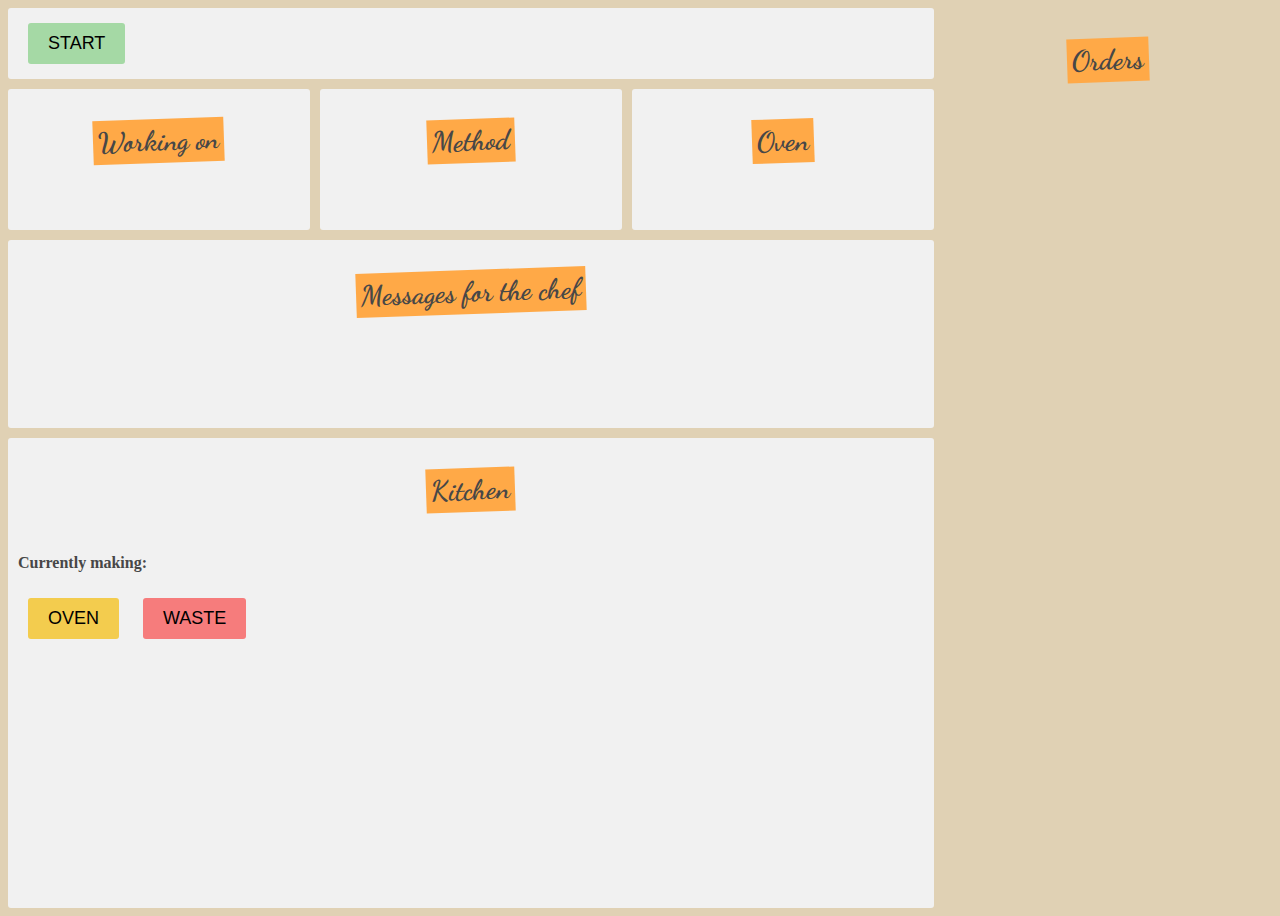
<file: after 10-1.Introduction To Javascript Math/08.Speedy-Chef-Project/index.html>
<!DOCTYPE html>
<html lang="en">

<head>
  <meta charset="UTF-8">
  <meta name="viewport" content="width=device-width, initial-scale=1.0">
  <meta http-equiv="X-UA-Compatible" content="ie=edge">
  <link rel="preconnect" href="https://fonts.gstatic.com">
  <link href="https://fonts.googleapis.com/css2?family=Dancing+Script:wght@400;500&display=swap" rel="stylesheet">
  <link rel="stylesheet" href="styles.css">
  <title>Speedy Chef! &#127829;</title>
</head>

<body>
  <main>
    <section id="stats">
      <h3>Stats</h3>
      <p>Completed orders: <span id="completedOrders"></span></p>
      <p>Completed pizzas: <span id="completedPizzas"></span></p>
      <p>Wasted pizzas: <span id="wastedPizzas"></span></p>
    </section>
    <section id="game_controls">
      <button id="startBtn"">START</button>
      <button id="endBtn"">END</button>
      <span id="gameLength"></span>
    </section>
    <section id="working_on">
      <h3>Working on</h3>
    </section>
    <section id="method">
      <h3>Method</h3>
      <div id="pizza_name"></div>
      <div id="pizza_method"></div>
    </section>
    <section id="oven_wrapper">
      <h3>Oven</h3>
      <div id="oven"></div>
    </section>
    <div id="message_area">
      <h3>Messages for the chef</h3>
      <p id="message"></p>
    </div>
    <section id="kitchen_area">
      <h3>Kitchen</h3>

      <div id="kitchen_main">
        <div class="kitchen_left">
          <h4>Currently making: <em><strong><span id="current_pizza"></span></strong></span></em></span></h4>
          <div>
            <button id="addToOven" class="oven_btn">OVEN</button>
            <button id='waste'  class="delete_btn">WASTE</button>
          </div>
          <canvas id="pizza_area" width="250px" height="250px"></canvas>
        </div>
        <div class="kitchen_right">
          <div id="ingredients"></div>
        </div>
      </div>
    </section>
  </main>
  <aside id="orders">
    <h3>Orders</h3>
  </aside>
  <script src="index.js"></script>
</body>

</html>
</file>
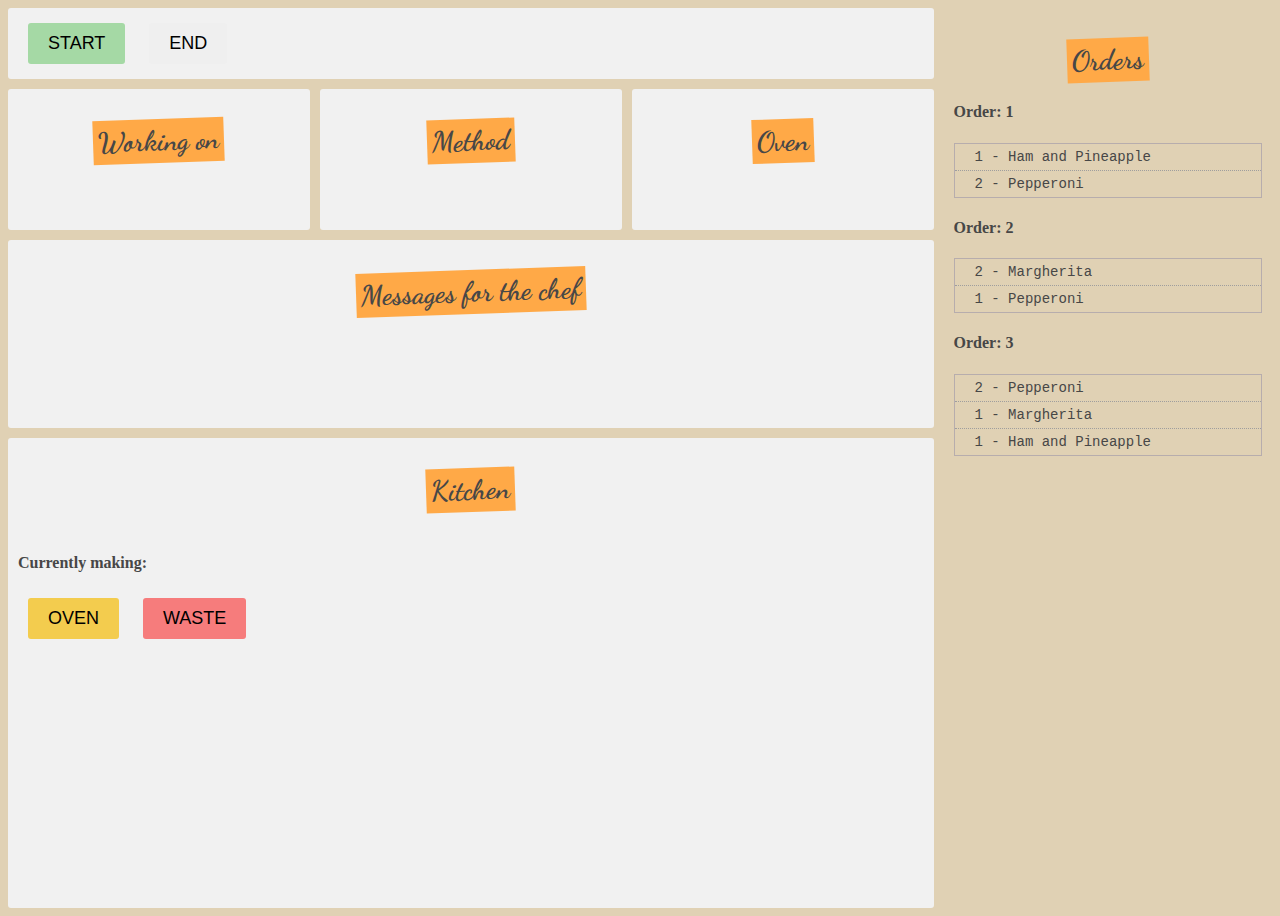
<file: after 9-3.Listing Orders Refactor/08.Speedy-Chef-Project/index.html>
<!DOCTYPE html>
<html lang="en">

<head>
  <meta charset="UTF-8">
  <meta name="viewport" content="width=device-width, initial-scale=1.0">
  <meta http-equiv="X-UA-Compatible" content="ie=edge">
  <link rel="preconnect" href="https://fonts.gstatic.com">
  <link href="https://fonts.googleapis.com/css2?family=Dancing+Script:wght@400;500&display=swap" rel="stylesheet">
  <link rel="stylesheet" href="styles.css">
  <title>Speedy Chef! &#127829;</title>
</head>

<body>
  <main>
    <section id="stats">
      <h3>Stats</h3>
      <p>Completed orders: <span id="completedOrders"></span></p>
      <p>Completed pizzas: <span id="completedPizzas"></span></p>
      <p>Wasted pizzas: <span id="wastedPizzas"></span></p>
    </section>
    <section id="game_controls">
      <button id="startBtn"">START</button>
      <button id="endBtn"">END</button>
      <span id="gameLength"></span>
    </section>
    <section id="working_on">
      <h3>Working on</h3>
    </section>
    <section id="method">
      <h3>Method</h3>
      <div id="pizza_name"></div>
      <div id="pizza_method"></div>
    </section>
    <section id="oven_wrapper">
      <h3>Oven</h3>
      <div id="oven"></div>
    </section>
    <div id="message_area">
      <h3>Messages for the chef</h3>
      <p id="message"></p>
    </div>
    <section id="kitchen_area">
      <h3>Kitchen</h3>

      <div id="kitchen_main">
        <div class="kitchen_left">
          <h4>Currently making: <em><strong><span id="current_pizza"></span></strong></span></em></span></h4>
          <div>
            <button  class="oven_btn">OVEN</button>
            <button id='waste'  class="delete_btn">WASTE</button>
          </div>
          <canvas id="pizza_area" width="250px" height="250px"></canvas>
        </div>
        <div class="kitchen_right">
          <div id="ingredients"></div>
        </div>
      </div>
    </section>
  </main>
  <aside id="orders">
    <h3>Orders</h3>
  </aside>
  <script src="index.js"></script>
</body>

</html>
</file>
<file: after 10-1.Introduction To Javascript Math/08.Speedy-Chef-Project/styles.css>
body {
  display: flex;
  flex-direction: column;
  background: rgb(224, 209, 180);
  color: rgb(71, 71, 71);
  font-size: 16px;
}

aside {
  margin-left: 10px;
  flex: 1;
  padding: 10px;
  border-radius: 3px;
  overflow: hidden;
}

h3 {
  font-family: 'Dancing Script', cursive;
  font-size: 28px;
  background: rgb(255, 169, 71);
  padding: 5px;
  /* stop background being full width of section */
  width: fit-content;
  margin: 20px auto;
  transform: rotate(-2deg);
}

/* orders ul */
ul {
  font-family: courier, monospace;
  font-size: 14px;
  padding: 0;
  border: 1px solid #b7adad;
}

/* orders li */
li {
  text-indent: 15px;
  border-bottom: 1px dotted rgb(159, 158, 158);
  padding: 5px;
  list-style: none;
}

li:last-child {
  border-bottom: none;
}

#kitchen_main {
  display: flex;
  flex-direction: column;
}

#working_on,
#method,
#stats,
#oven_wrapper,
#message_area,
#kitchen_area,
#game_controls {
  padding: 10px;
  border-radius: 3px;
  background: rgb(241, 241, 241);
}

#game_controls {
  grid-area: game-controls;
}

#working_on {
  grid-area: working_on;
}
#method {
  grid-area: method;
}

#oven_wrapper {
  grid-area: oven_wrapper;
}

#message_area {
  grid-area: message;
}

#kitchen_area {
  grid-area: kitchen;
}

main {
  flex: 3;
  display: grid;
  height: 100vh;
  grid-template-columns: 1fr 1fr 1fr;
  grid-template-rows: 0.5fr 3fr 1fr 3fr;
  grid-gap: 10px;
  grid-template-areas:
    'game-controls game-controls game-controls'
    'working_on method oven_wrapper'
    'message message message'
    'kitchen kitchen kitchen';
}

.order_wrapper {
  cursor: pointer;
}

#stats {
  display: none;
}

#ingredients span {
  display: inline-block;
  margin: 5px 15px;
  background: hotpink;
  padding: 5px;
  border-radius: 3px;
}

.ingredient {
  background: rgb(224, 209, 180);
}

button {
  cursor: pointer;
  border: none;
  font-size: 18px;
  border-radius: 3px;
  padding: 10px 20px;
  margin: 5px 10px;
}

.oven_btn {
  background: rgb(243, 204, 78);
}
.complete_btn {
  background: rgb(152, 244, 211);
}
.delete_btn {
  background: rgb(246, 124, 124);
}
#pizza_name {
  cursor: pointer;
  font-size: 18px;
  font-style: italic;
  font-weight: bolder;
}

#message {
  text-align: center;
  font-size: 2em;
  font-weight: bold;
  min-height: 40px;
}

#startBtn {
  background: rgb(165, 217, 165);
}

img {
  max-width: 100px;
}

.pizzaDiv {
  display: inline-block;
  text-align: center;
}

.fade-in {
  animation: fadeIn ease 2s;
}

@keyframes fadeIn {
  0% {
    opacity: 0;
  }
  100% {
    opacity: 1;
  }
}

.kitchen_right {
  padding-top: 20px;
}

@media screen and (min-width: 900px) {
  body {
    flex-direction: row;
  }
  #kitchen_main {
    flex-direction: row;
  }
  .kitchen_left {
    flex: 1;
  }
  .kitchen_right {
    flex: 1;
  }
}
</file>
<file: after 9-3.Listing Orders Refactor/08.Speedy-Chef-Project/styles.css>
body {
  display: flex;
  flex-direction: column;
  background: rgb(224, 209, 180);
  color: rgb(71, 71, 71);
  font-size: 16px;
}

aside {
  margin-left: 10px;
  flex: 1;
  padding: 10px;
  border-radius: 3px;
  overflow: hidden;
}

h3 {
  font-family: 'Dancing Script', cursive;
  font-size: 28px;
  background: rgb(255, 169, 71);
  padding: 5px;
  /* stop background being full width of section */
  width: fit-content;
  margin: 20px auto;
  transform: rotate(-2deg);
}

/* orders ul */
ul {
  font-family: courier, monospace;
  font-size: 14px;
  padding: 0;
  border: 1px solid #b7adad;
}

/* orders li */
li {
  text-indent: 15px;
  border-bottom: 1px dotted rgb(159, 158, 158);
  padding: 5px;
  list-style: none;
}

li:last-child {
  border-bottom: none;
}

#kitchen_main {
  display: flex;
  flex-direction: column;
}

#working_on,
#method,
#stats,
#oven_wrapper,
#message_area,
#kitchen_area,
#game_controls {
  padding: 10px;
  border-radius: 3px;
  background: rgb(241, 241, 241);
}

#game_controls {
  grid-area: game-controls;
}

#working_on {
  grid-area: working_on;
}
#method {
  grid-area: method;
}

#oven_wrapper {
  grid-area: oven_wrapper;
}

#message_area {
  grid-area: message;
}

#kitchen_area {
  grid-area: kitchen;
}

main {
  flex: 3;
  display: grid;
  height: 100vh;
  grid-template-columns: 1fr 1fr 1fr;
  grid-template-rows: 0.5fr 3fr 1fr 3fr;
  grid-gap: 10px;
  grid-template-areas:
    'game-controls game-controls game-controls'
    'working_on method oven_wrapper'
    'message message message'
    'kitchen kitchen kitchen';
}

.order_wrapper {
  cursor: pointer;
}

#stats {
  display: none;
}

#ingredients span {
  display: inline-block;
  margin: 5px 15px;
  background: hotpink;
  padding: 5px;
  border-radius: 3px;
}

.ingredient {
  background: rgb(224, 209, 180);
}

button {
  cursor: pointer;
  border: none;
  font-size: 18px;
  border-radius: 3px;
  padding: 10px 20px;
  margin: 5px 10px;
}

.oven_btn {
  background: rgb(243, 204, 78);
}
.complete_btn {
  background: rgb(152, 244, 211);
}
.delete_btn {
  background: rgb(246, 124, 124);
}
#pizza_name {
  cursor: pointer;
  font-size: 18px;
  font-style: italic;
  font-weight: bolder;
}

#message {
  text-align: center;
  font-size: 2em;
  font-weight: bold;
  min-height: 40px;
}

#startBtn {
  background: rgb(165, 217, 165);
}

img {
  max-width: 100px;
}

.pizzaDiv {
  display: inline-block;
  text-align: center;
}

.fade-in {
  animation: fadeIn ease 2s;
}

@keyframes fadeIn {
  0% {
    opacity: 0;
  }
  100% {
    opacity: 1;
  }
}

.kitchen_right {
  padding-top: 20px;
}

@media screen and (min-width: 900px) {
  body {
    flex-direction: row;
  }
  #kitchen_main {
    flex-direction: row;
  }
  .kitchen_left {
    flex: 1;
  }
  .kitchen_right {
    flex: 1;
  }
}
</file>
